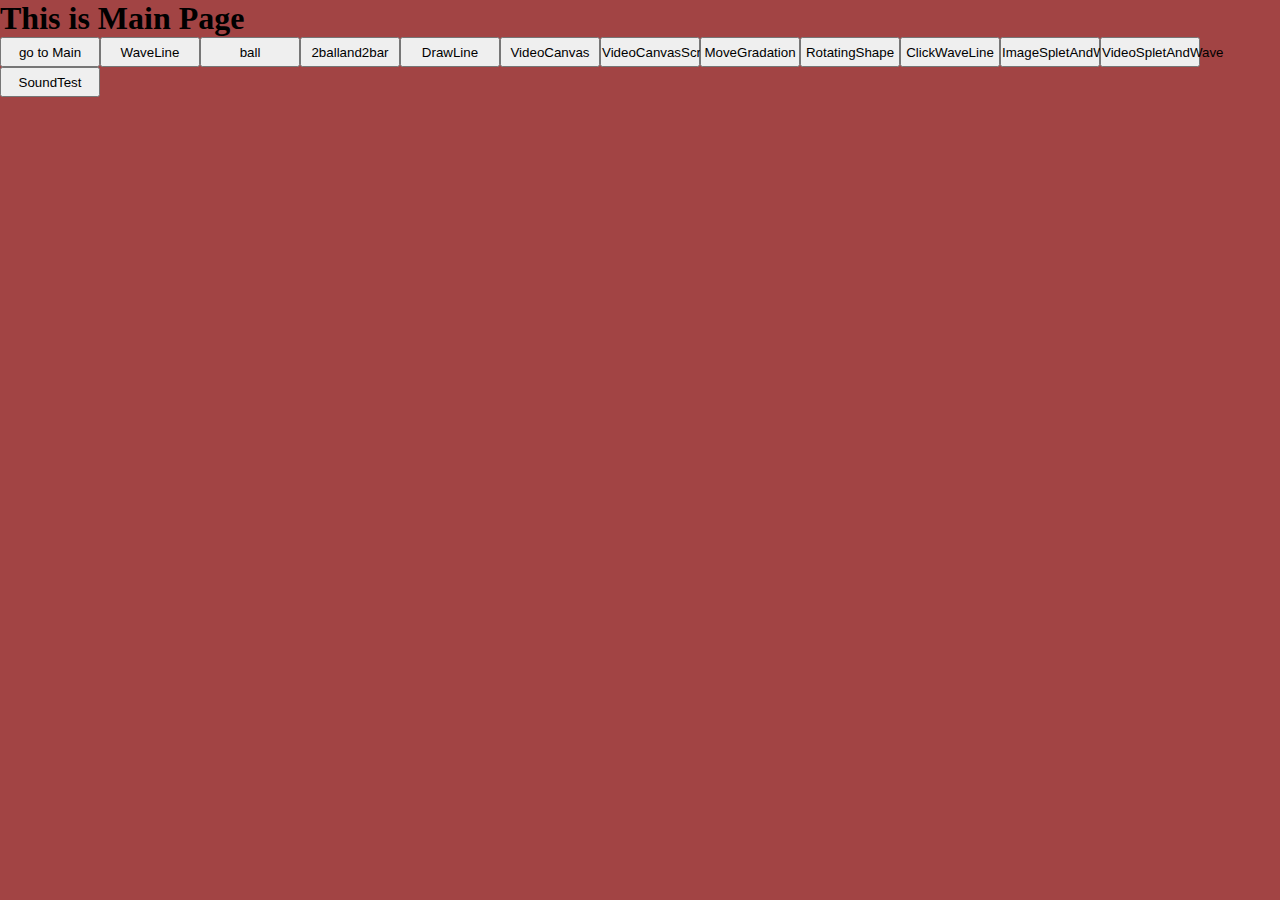
<file: index.html>
<!DOCTYPE html>
<html lang="en">
    <head>
        <meta charset="UTF-8"> 
        <meta http-equiv="X-UA-Compatible" content="IE=edge, chrome=1">  <!-- 호환성 보기 모드를 사용하지 않고 렌더링 모드를 강제하기 위한 옵션. /참고 : https://webdir.tistory.com/38--> 
        <meta name="viewport" content="width=device-width, initial-scale=1, maximum-scale=1, user-scalable=0"> <!-- https://developer.mozilla.org/ko/docs/Mozilla/Mobile/Viewport_meta_tag , https://aboooks.tistory.com/352 -->
        <title> testTitle </title>
        <link rel="stylesheet" type="text/css" href="index.css">        
    </head>
    <body>
        <h1>This is Main Page</h1>
        <script type="module" src="./mainapp.js"> </script>          
    </body>
</html>
</file>
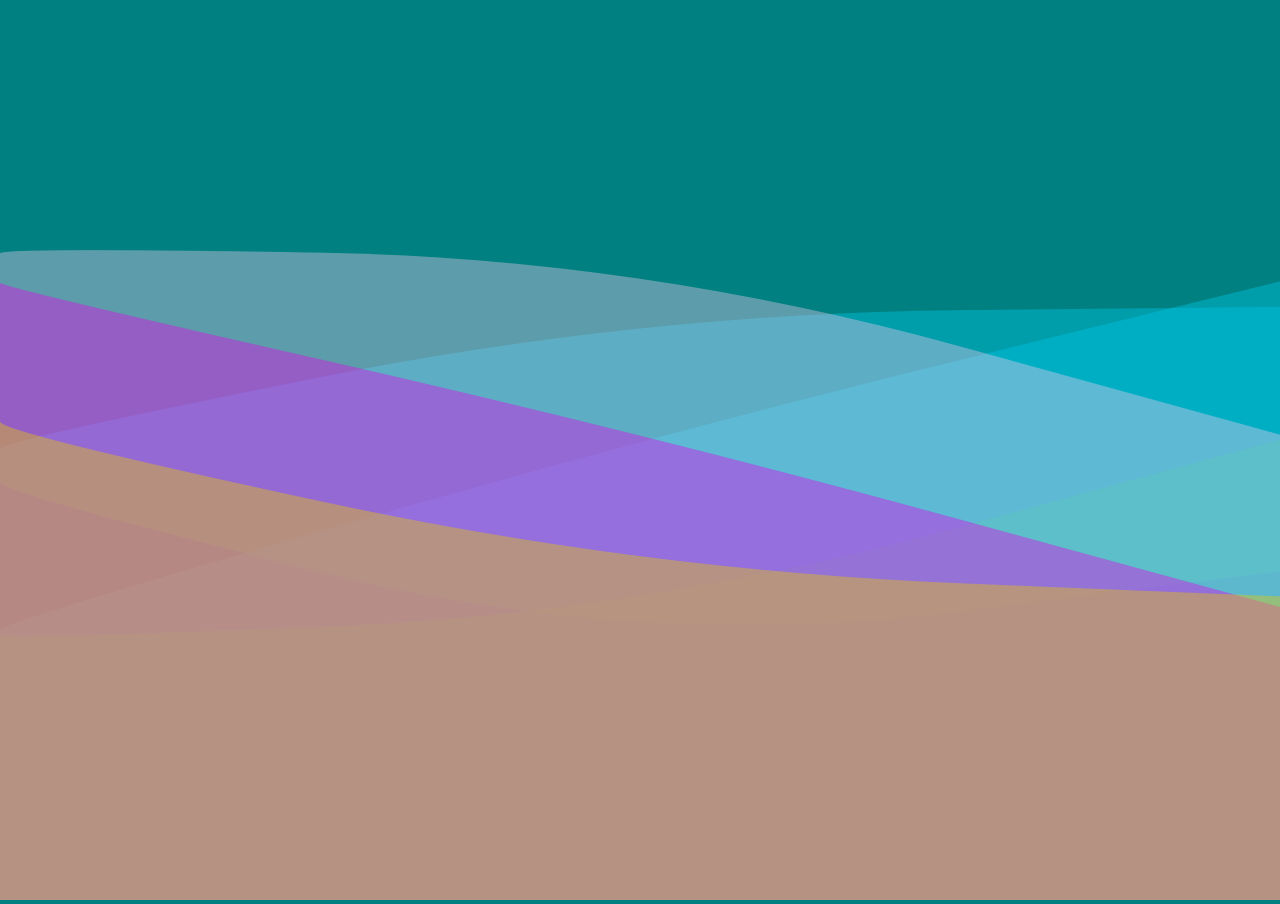
<file: 01_Canvas_Tutorial_WaveLine/index.html>
<!DOCTYPE html>
<html lang="en">
    <head>
        <meta charset="UTF-8"> 
        <meta http-equiv="X-UA-Compatible" content="IE=edge, chrome=1">  <!-- 호환성 보기 모드를 사용하지 않고 렌더링 모드를 강제하기 위한 옵션. /참고 : https://webdir.tistory.com/38--> 
        <meta name="viewport" content="width=device-width, initial-scale=1, maximum-scale=1, user-scalable=0"> <!-- https://developer.mozilla.org/ko/docs/Mozilla/Mobile/Viewport_meta_tag , https://aboooks.tistory.com/352 -->
        <title> testTitle </title>
        <link rel="stylesheet" type="text/css" href="first.css">        
    </head>
    <body>
        <script type="module" src="app.js"> </script> <!-- type="module" 에 대한 설명 https://velog.io/@widian/%EC%9B%B9%EC%97%90%EC%84%9C-%EC%9E%90%EB%B0%94%EC%8A%A4%ED%81%AC%EB%A6%BD%ED%8A%B8-%EB%AA%A8%EB%93%88-%EC%82%AC%EC%9A%A9%ED%95%98%EA%B8%B0 -->
    </body>
</html>
</file>
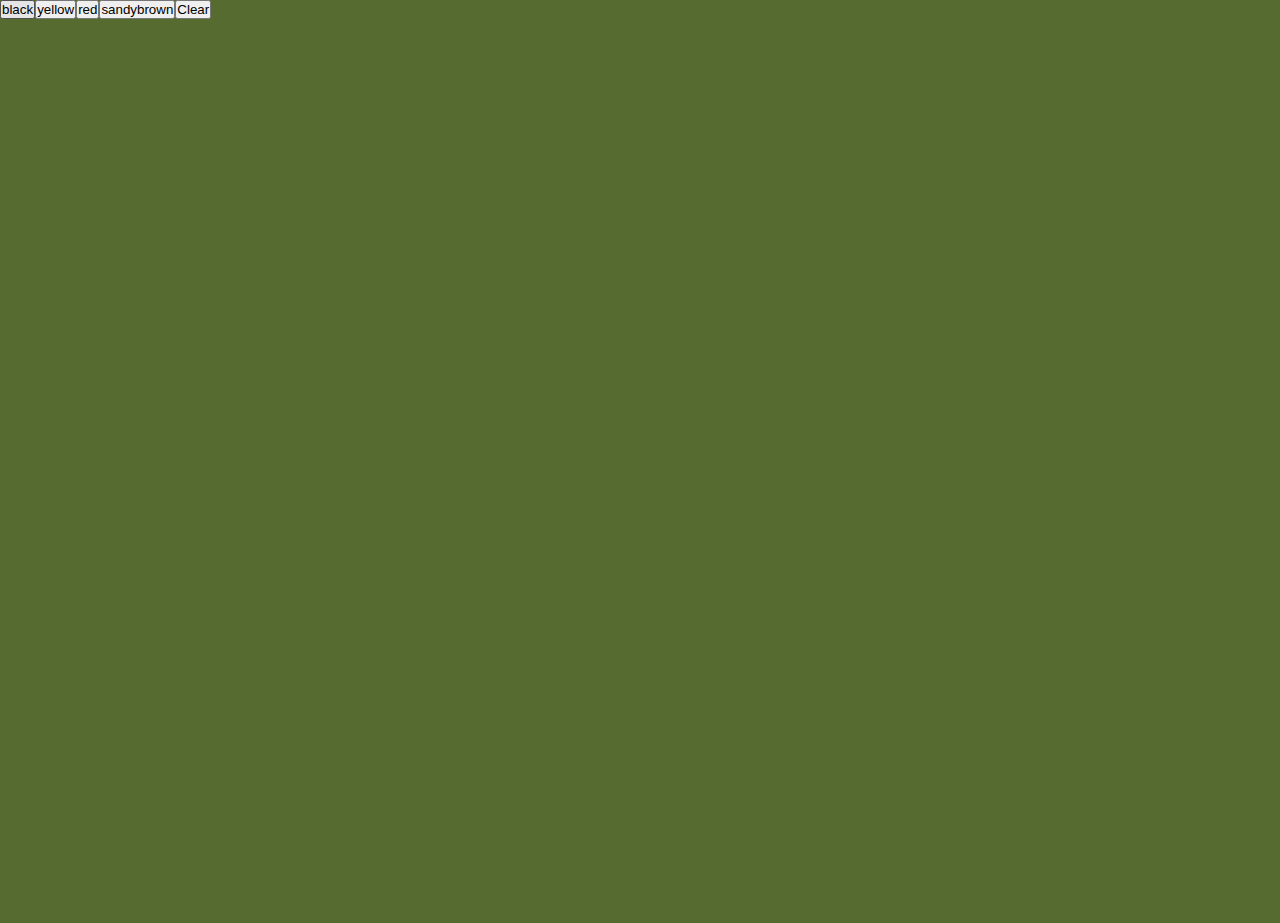
<file: 04_Canvas_Tutorial_DrawLine/index.html>
<!DOCTYPE html>
<html>
    <head>
        <link rel="stylesheet" href="frist.css" type="text/css">       
    </head>
    <body>
        <!-- <div class="buttons">
            <button class="my-button" data-color="black">a</button>
            <button class="my-button" data-color="yellow">b</button>
            <button class="my-button" data-color="red">c</button>
            <button class="my-button" data-color="sandybrown">d</button>
            <button class="my-button" data-color="clear">Clear</button>
        </div> -->
        <script type="module" src="app.js"> </script>       
    </body>
</html>
</file>
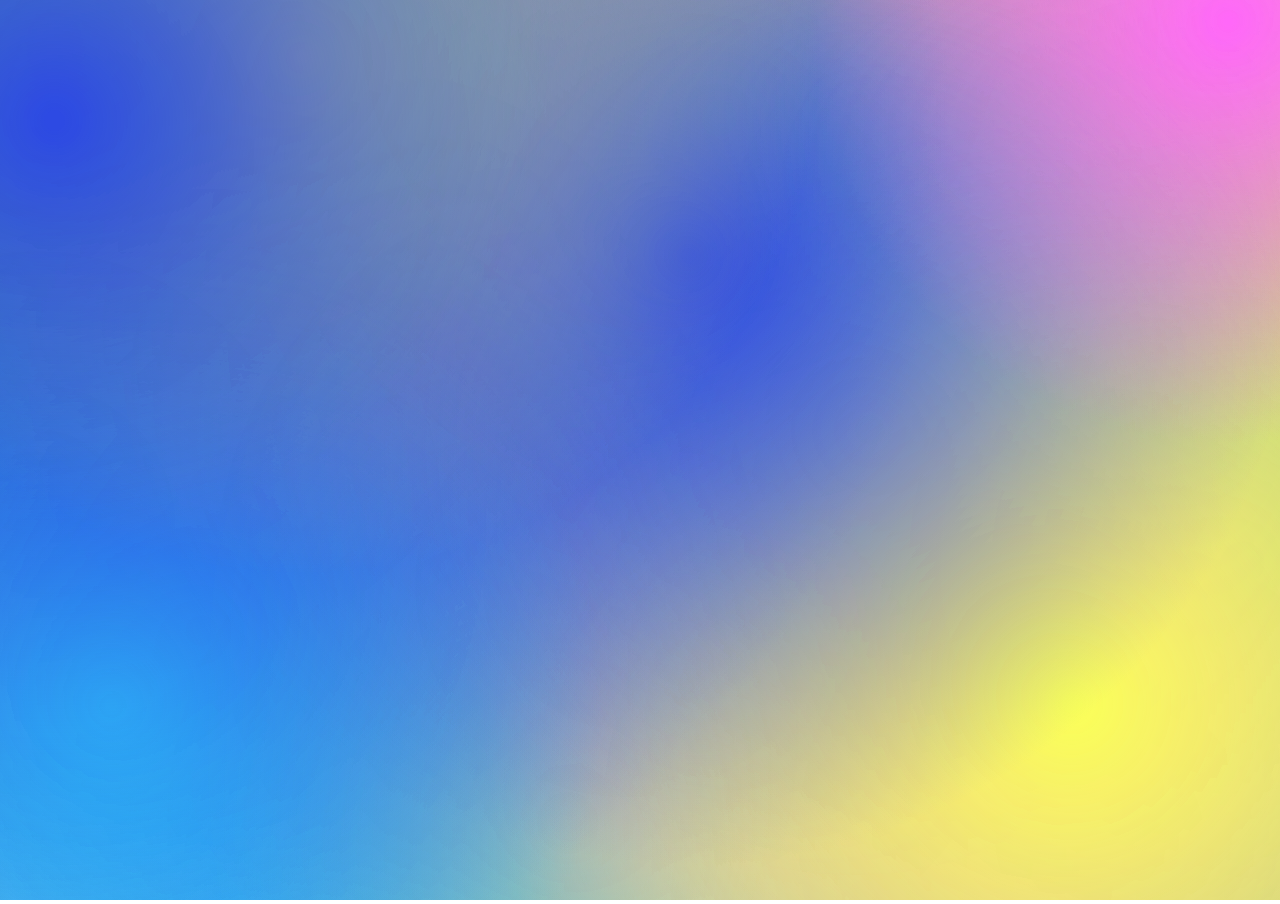
<file: 07_Canvas_Tutorial_MoveGradation/index.html>
<!DOCTYPE html>
<html>
    <head>
        <meta http-equiv="X-UA-Compatible" content="IE=edge, chrome=1">
        <meta name="viewport" content="width=device-width, initial-scale=1, maximum-scale=1, user-scalable=0">
        <link rel="stylesheet" href="frist.css" type="text/css">       
    </head>
    <body>        
        <script type="module" src="app.js"> </script>
    </body>
</html>
</file>
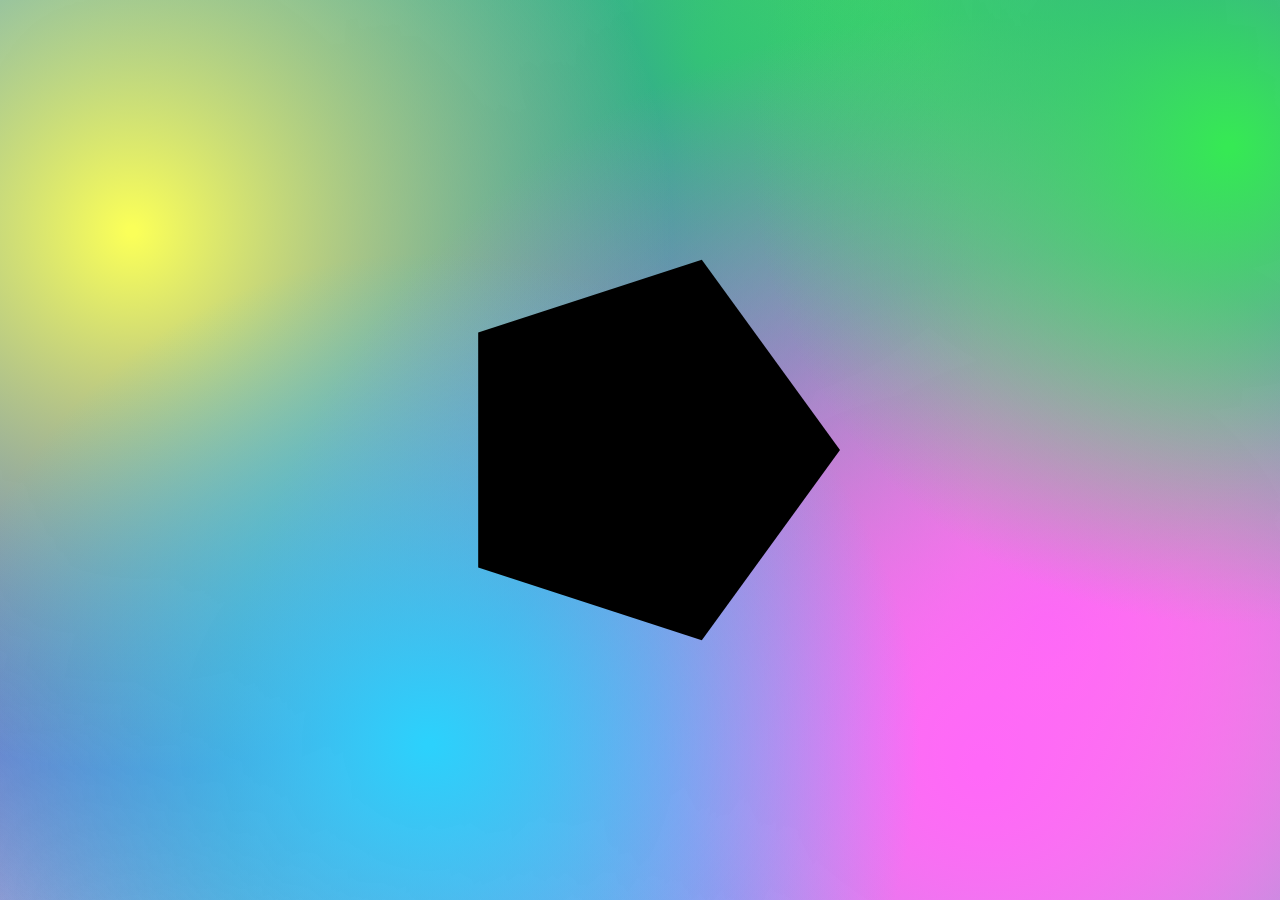
<file: 08_Canvas_Tutorial_RotatingShape/index.html>
<!DOCTYPE html>
<html>
    <head>
        <meta http-equiv="X-UA-Compatible" content="IE=edge, chrome=1">
        <meta name="viewport" content="width=device-width, initial-scale=1, maximum-scale=1, user-scalable=0">
        <link rel="stylesheet" href="frist.css" type="text/css">       
    </head>
    <body>        
        <script type="module" src="app.js"> </script>
    </body>
</html>
</file>
<file: index.css>
*{
    user-select: none;
    -ms-user-select: none;
    outline: 0;
    margin: 0;
    padding: 0;
    -webkit-tap-highlight-color: rgba(0, 0, 0, 0); /* 탭, 링크, 포커스가 맞춰졌을때 나타나는 색상을 결정한다. https://dolly77.tistory.com/14 */
}

html{
    width: 100%;
    height: 100%;
}

body{
    width: 100%;
    height: 100%;
    overflow: hidden;
    background-color: #9b3636ed;
}

canvas{
    width: 100%;
    height: 100%;    
}

button{
    width: 100px;
    height: 30px;
}

.buttons{ 
    position: absolute;
    left: 0;
    top : 600px;
}
</file>
<file: 01_Canvas_Tutorial_WaveLine/first.css>
*{
    user-select: none;
    -ms-user-select: none;
    outline: 0;
    margin: 0;
    padding: 0;
    -webkit-tap-highlight-color: rgba(0, 0, 0, 0); /* 탭, 링크, 포커스가 맞춰졌을때 나타나는 색상을 결정한다. https://dolly77.tistory.com/14 */
}

html{
    width: 100%;
    height: 100%;
}

body{
    width: 100%;
    height: 100%;
    overflow: hidden;
    background-color: teal;
}

canvas{
    width: 100%;
    height: 100%;    
}
</file>
<file: 04_Canvas_Tutorial_DrawLine/frist.css>
*{
    user-select: none;
    -ms-user-select: none;
    outline: 0;
    margin: 0;
    padding: 0;
    -webkit-tab-highlight-color : rgba(0,0,0,0);
}

html{
    width: 100%;
    height: 100%;
}

body{
    width: 100%;
    height: 100%;
    overflow: hidden;
    background-color: darkolivegreen;
}

canvas{
    width: 100%;
    height: 100%;
}

.my-button{
    width:  40px;
    height: 20px;
    border: 1px solid tomato;
    border-radius: 4px;
}

.my-button[data-color="black"]{
    background: black;
}

.my-button[data-color="red"]{
    background: red;
}

.my-button[data-color="yellow"]{
    background: yellow;
}

.my-button[data-color="sandybrown"]{
    background: sandybrown;
}
</file>
<file: 07_Canvas_Tutorial_MoveGradation/frist.css>
*{
    /* user-select: none;
    -ms-user-select: none; */
    outline: 0;
    margin: 0;
    padding: 0;
    -webkit-tab-highlight-color : rgba(0,0,0,0);
}

html{
    width: 100%;
    height: 100%;
}

body{
    width: 100%;
    height: 100%;
    overflow: hidden;
    background-color: #fff;
}

canvas{
    width: 100%;
    height: 100%;
}
</file>
<file: 08_Canvas_Tutorial_RotatingShape/frist.css>
* {
    /* user-select: none;
    -ms-user-select: none; */
    outline: 0;
    margin: 0;
    padding: 0;
    -webkit-tab-highlight-color: rgba(0, 0, 0, 0);
}

html {
    width: 100%;
    height: 100%;
}

body {
    width: 100%;
    height: 100%;
    overflow: hidden;
    background-color: #fff;
}

canvas {
    width: 100%;
    height: 100%;
}
</file>
